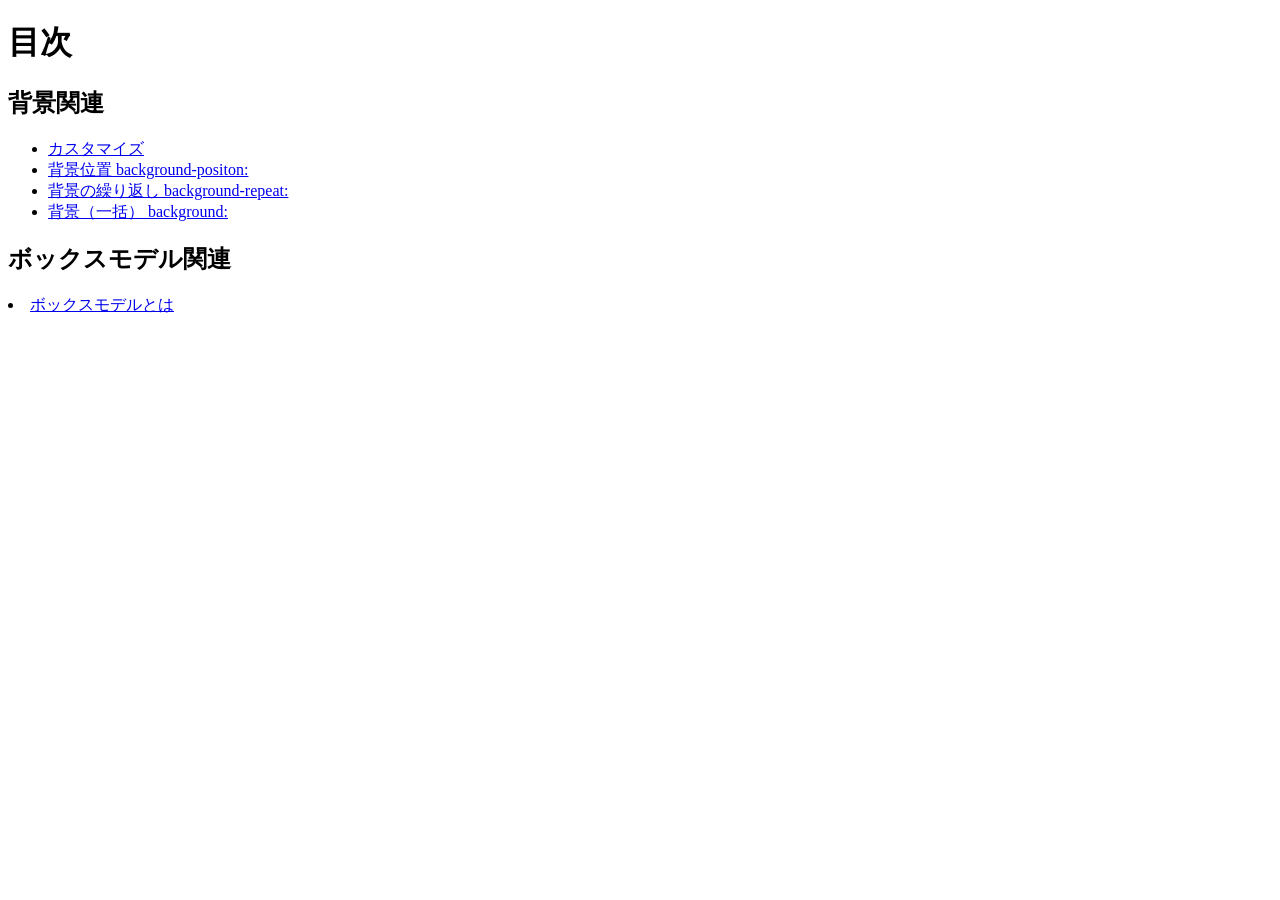
<file: index.html>
<!DOCTYPE html>
<html lang="ja">

<head>
    <meta charset="utf-8">
    <title>20260702-hc</title>
</head>

<body>
    <h1>目次</h1>
    <h2>背景関連</h2>
    <ul>

        <li><a href="custom/index.html">カスタマイズ</a></li>
        <li><a href="bgp/index.html">背景位置 background-positon:</a></li>
        <li><a href="bgr/index.html">背景の繰り返し background-repeat:</a></li>
        <li><a href="bg-/index.html"> 背景（一括） background:</a></li>
    </ul>
    <h2>ボックスモデル関連</h2>
    <li><a href="bm/index.html"> ボックスモデルとは</a></li>
</body>

</html>
</file>
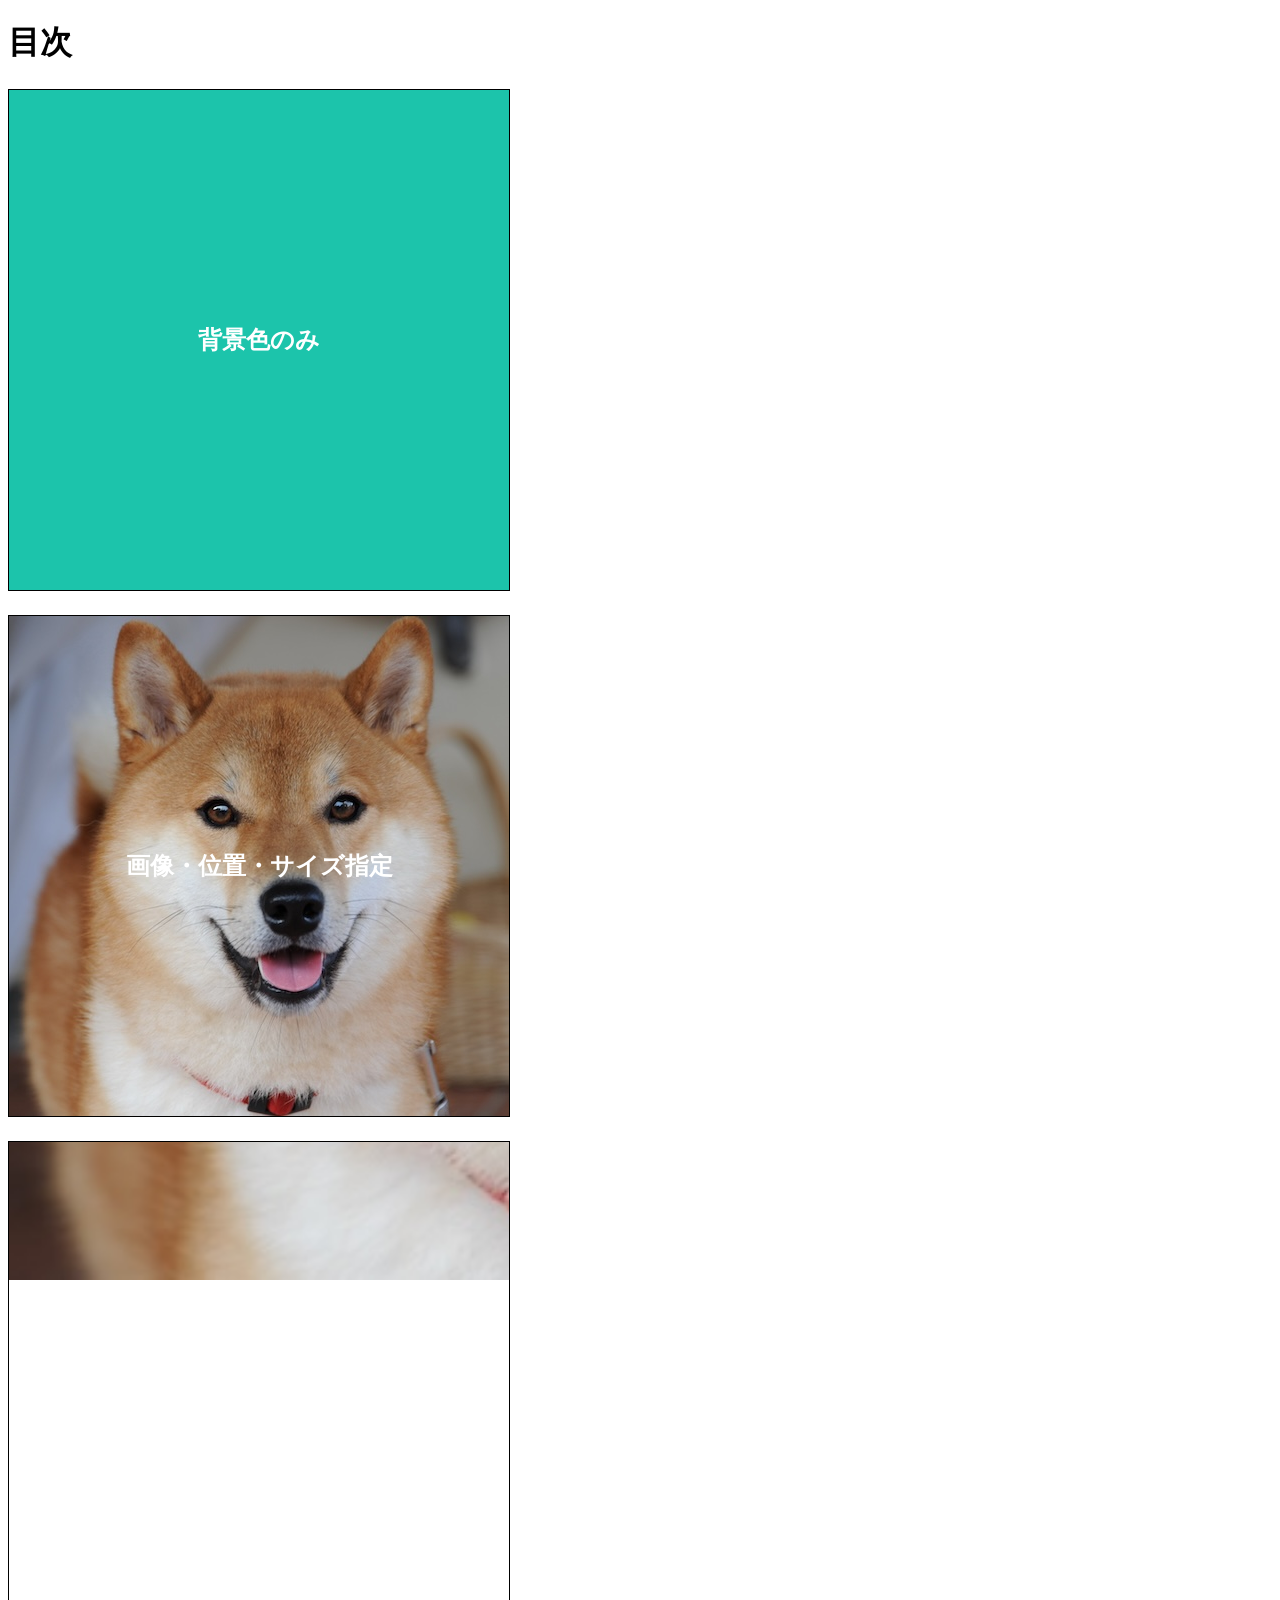
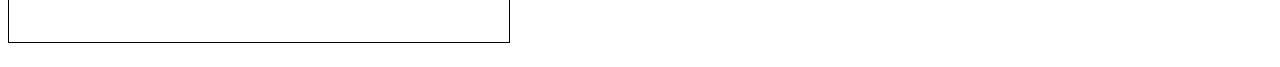
<file: bg-/index.html>
<!DOCTYPE html>
<html lang="ja">

<head>
    <meta charset="utf-8">
    <title>背景（一括） background:</title>
    <link rel="stylesheet" href="style.css">
</head>

<body>
    <h1>目次</h1>
    <div class="bg-1">背景色のみ</div>
    <div class="bg-2">画像・位置・サイズ指定</div>
    <div class="bg-3">全てをショートハンドで</div>


</body>

</html>
</file>
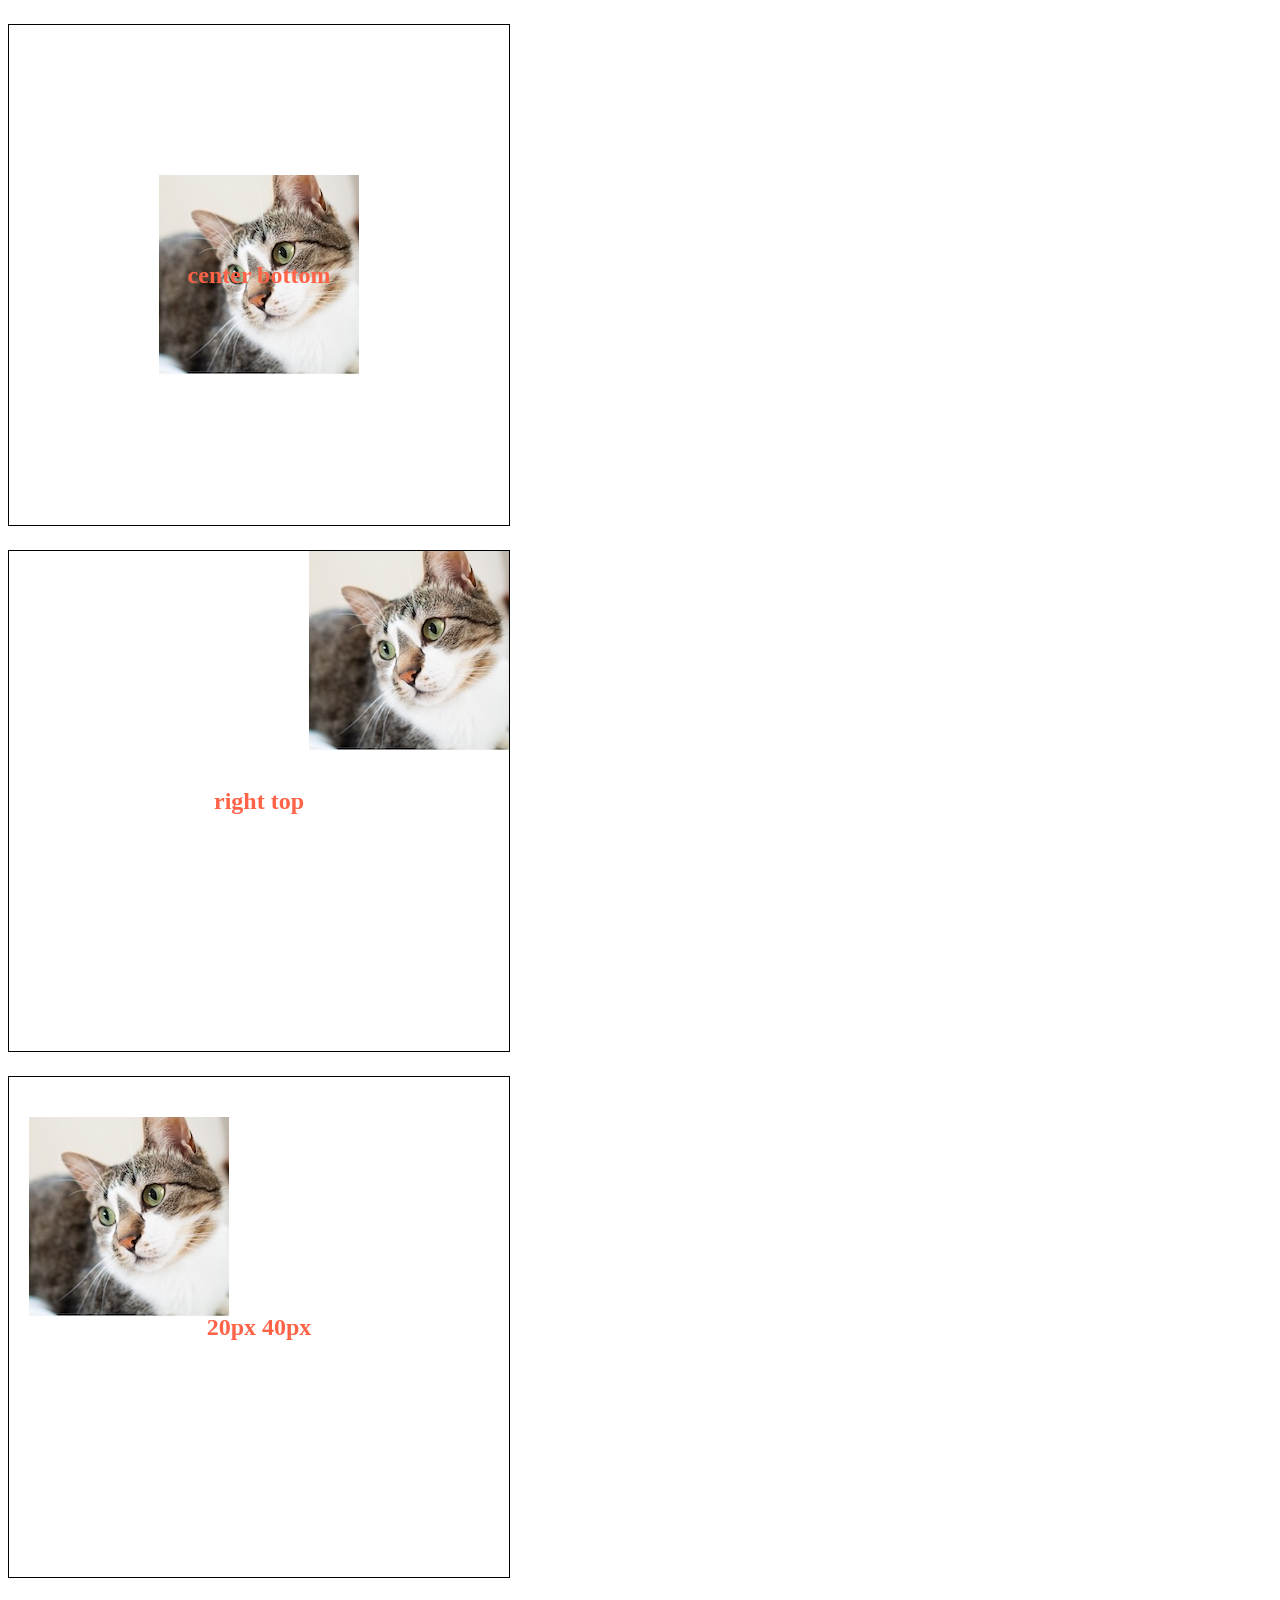
<file: bgp/index.html>
<!DOCTYPE html>
<html lang="ja">

<head>
    <meta charset="utf-8">
    <title>背景位置 background-positon：</title>
    <link rel="stylesheet" href="style.css">
</head>

<body>
    <div class="center-bottom">center bottom</div>
    <div class="right-top">right top</div>
    <div class="px">20px 40px</div>

</body>

</html>
</file>
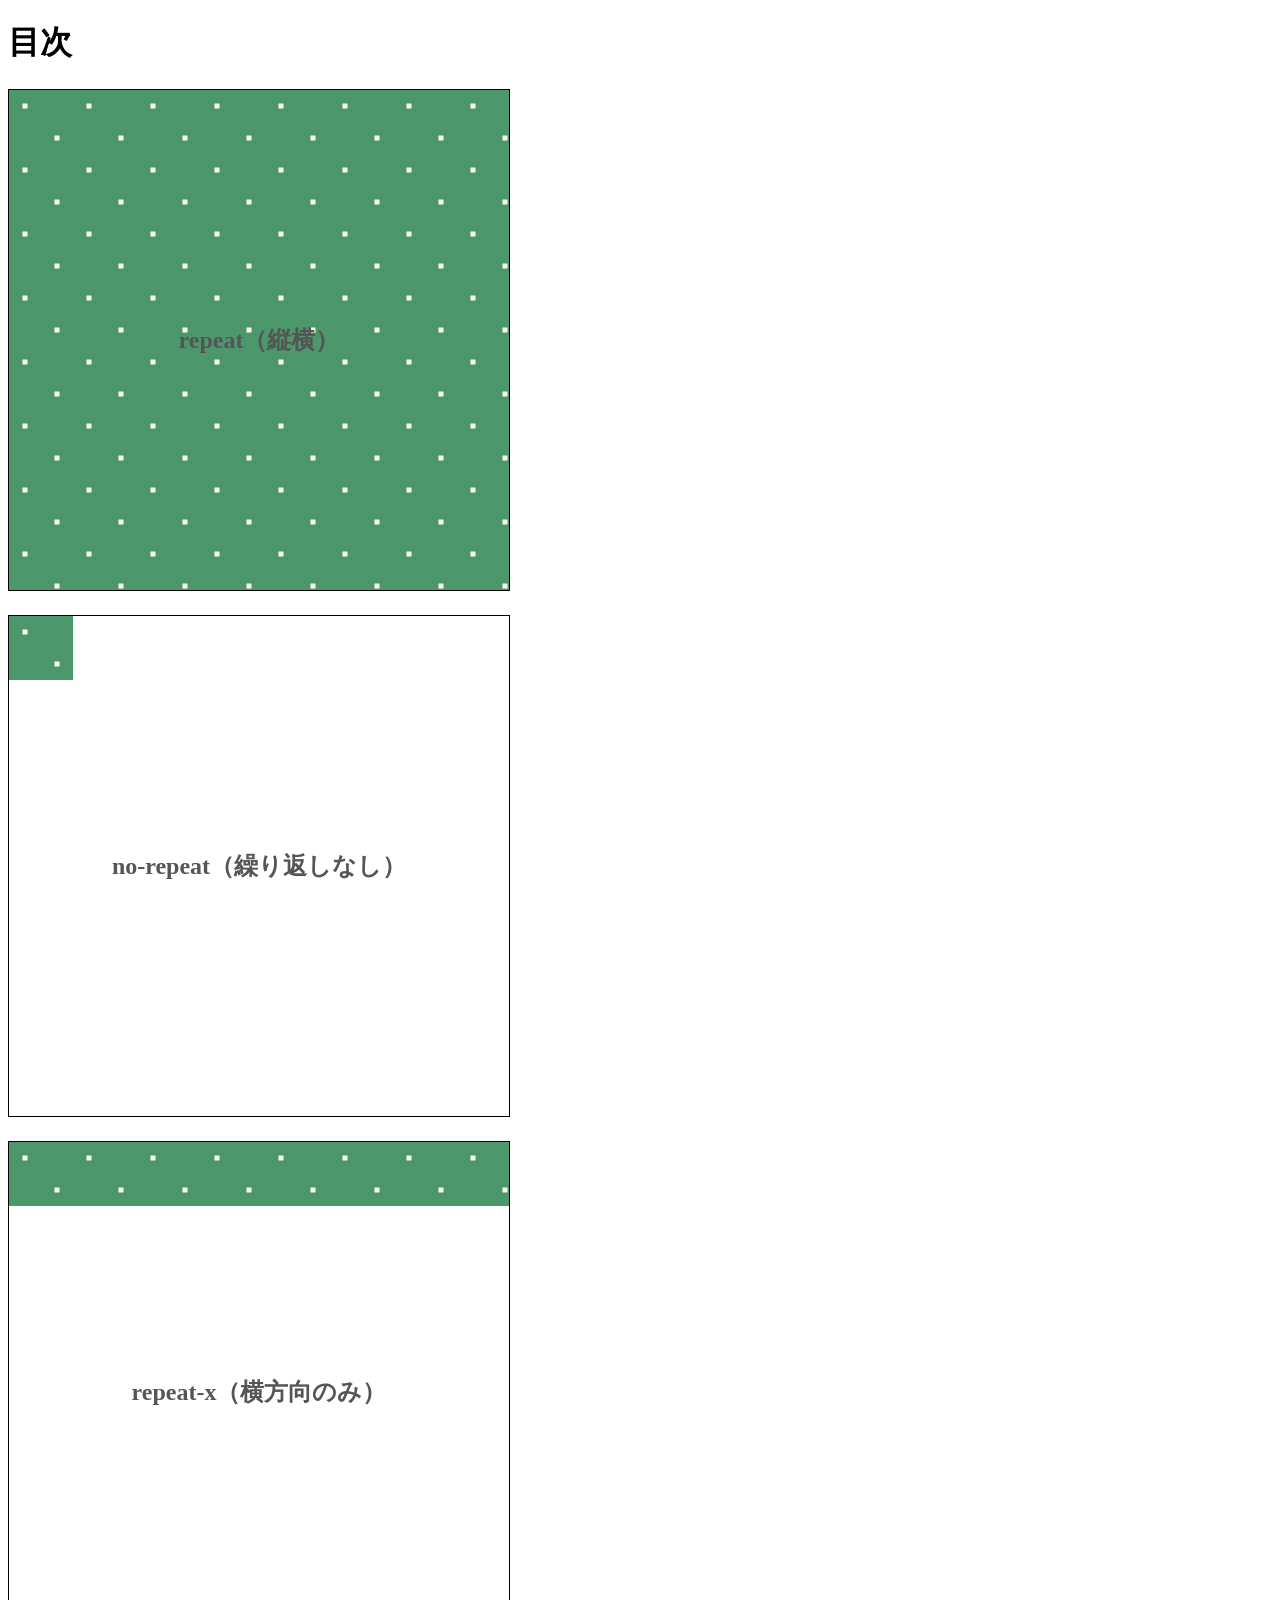
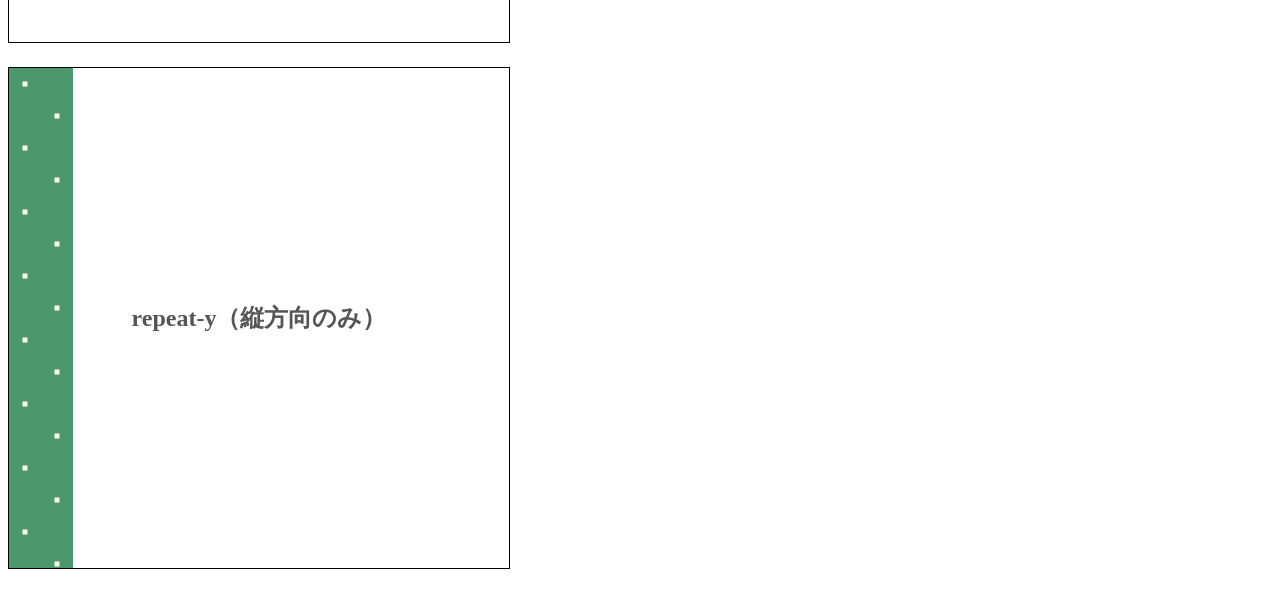
<file: bgr/index.html>
<!DOCTYPE html>
<html lang="ja">

<head>
    <meta charset="utf-8">
    <title>20260702-hc</title>
    <link rel="stylesheet" href="style.css">
</head>

<body>
    <h1>目次</h1>

    <div class="repeat">repeat（縦横）</div>
    <div class="no-repeat">no-repeat（繰り返しなし）</div>
    <div class="repeat-x">repeat-x（横方向のみ）</div>
    <div class="repeat-y">repeat-y（縦方向のみ）</div>
   
</body>

</html>
</file>
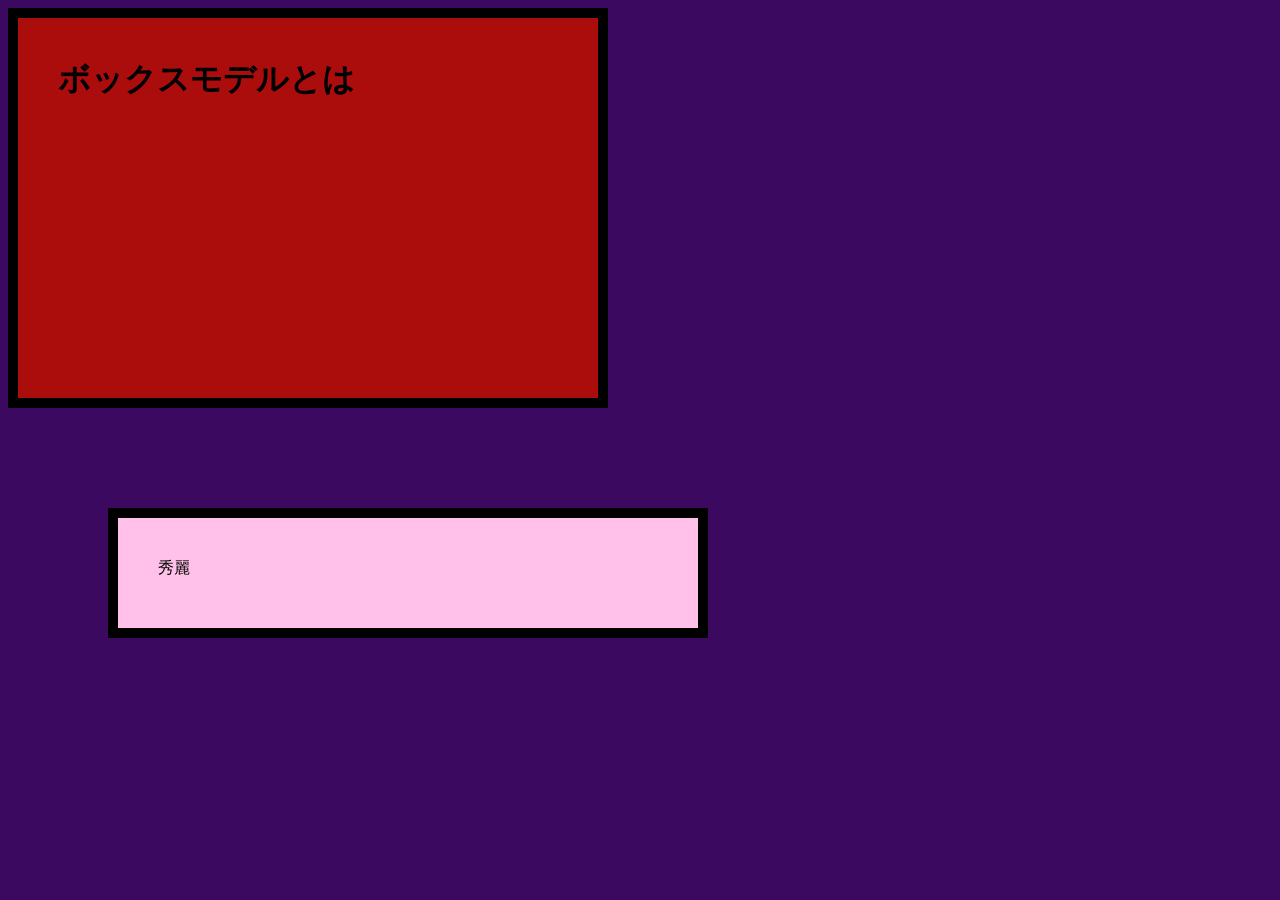
<file: bm/index.html>
<!DOCTYPE html>
<html lang="ja">

<head>
    <meta charset="utf-8">
    <title>ボックスモデルとは</title>
    <link rel="stylesheet" href="style.css">
</head>

<body>
    <h1>ボックスモデルとは</h1>
    <div>秀麗</div>
    
</body>

</html>
</file>
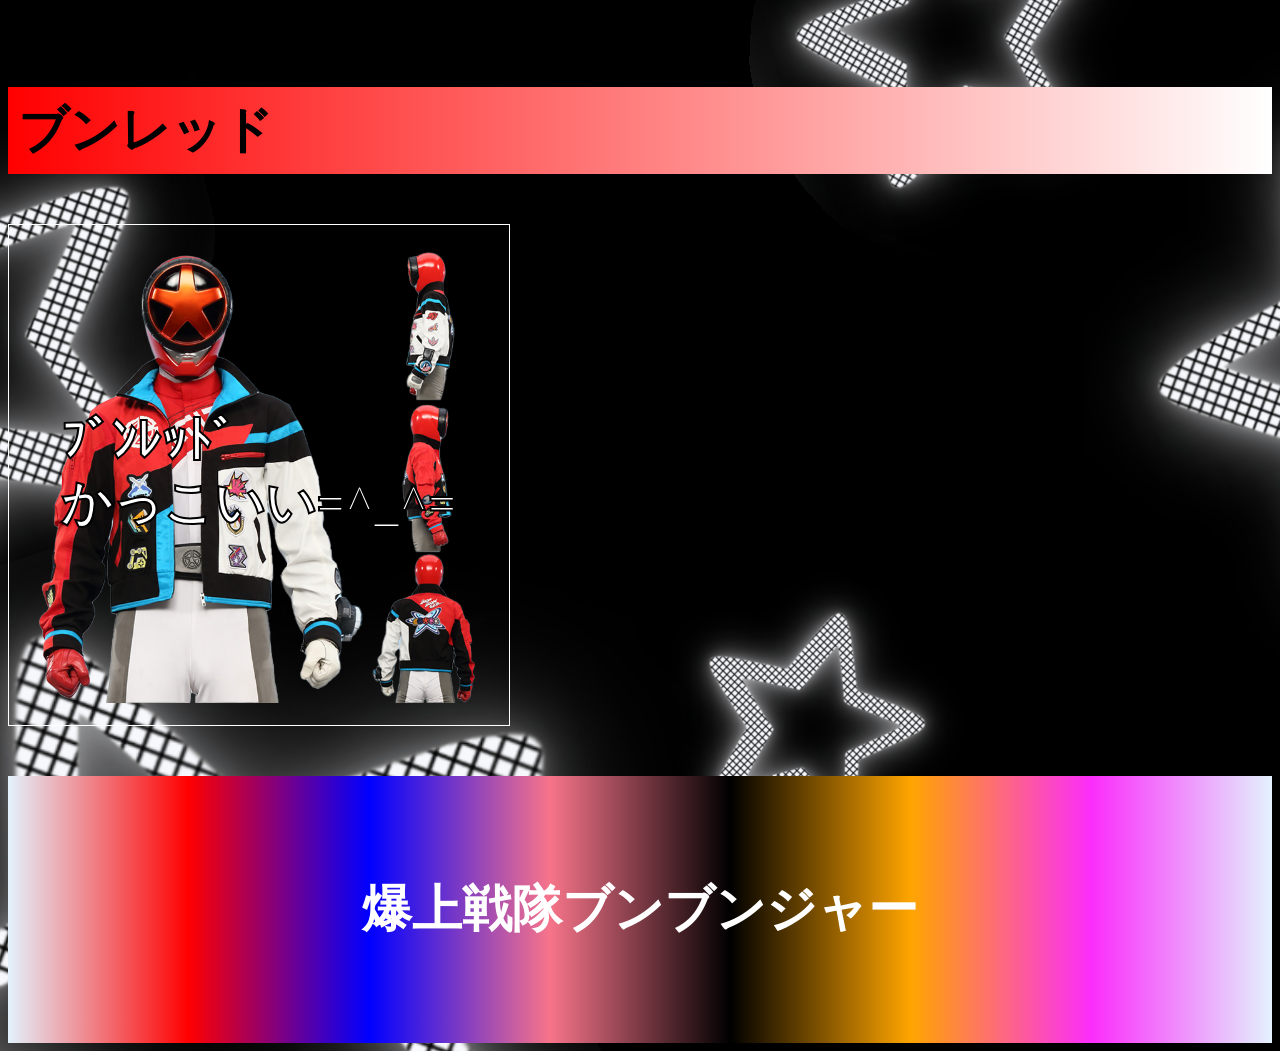
<file: custom/index.html>
<!DOCTYPE html>
<html lang="ja">

<head>
    <meta charset="utf-8">
    <title>カスタマイズ</title>
    <link rel="stylesheet" href="style.css">
</head>

<body>
    <h1>カスタマイズ</h1>

    <div class="bakuage">
        ブンレッド
    </div>

    <div class="bakuage-2">
        ﾌﾞﾝﾚｯﾄﾞ<br>
        かっこいい=^_^=
    </div>

    <div class="bakuage-3">
        爆上戦隊ブンブンジャー
    </div>


</body>
</file>
<file: bg-/style.css>
/* 共通スタイル */
div {
  /* 表示領域 */
  width: 500px;
  height: 500px;
  border: 1px solid #000;
  margin: 1em 0;
  /* 文字 */
  color: #fff;
  font-size: 24px;
  font-weight: bold;
  display: flex;
  align-items: center;
  justify-content: center;
}

/* 背景色のみ */
.bg-1 {
  background: #1cc4ab;
}

/* 背景画像 位置 / サイズ 繰り返し */
.bg-2 {
  background: url("dog.jpg") center / contain no-repeat;
}

/* 背景画像 位置 / サイズ 固定 繰り返し */
.bg-3 {
  background: url("dog.jpg") right top / cover fixed no-repeat;
}
</file>
<file: bgp/style.css>
@charset "utf-8";


/* 共通スタイル */
div {
  /* 表示領域 */
  width: 500px;
  height: 500px;
  border: 1px solid #000;
  margin: 1em 0;
  /* 文字 */
  color: tomato;
  font-size: 24px;
  font-weight: bold;
  display: flex;
  align-items: center;
  justify-content: center;
  /* 背景画像 */
  background-image: url("cat.jpg");
  background-repeat: no-repeat;
  background-position: center;
}

/* center: 中央に配置 */
.center-botom {
  background-position: center bottom;
}

/* right top: 右上に配置 */
.right-top {
  background-position: right top;
}

/* px：任意の座標に配置（横方向 縦方向） */
.px {
  background-position: 20px 40px;
}
</file>
<file: bgr/style.css>
/* 共通スタイル */
div {
  /* 表示領域 */
  width: 500px;
  height: 500px;
  border: 1px solid #000;
  margin: 1em 0;
  /* 文字 */
  color: #555;
  font-size: 24px;
  font-weight: bold;
  display: flex;
  align-items: center;
  justify-content: center;
  /* 背景画像 */
  background-image: url("pattern.jpg");
  background-repeat: no-repeat;
}

/* repeat: 繰り返し（横・縦） */
.repeat {
  background-repeat: repeat;
}

/* repeat: 繰り返さない */
.no-repeat {
  background-repeat: no-repeat;
}

/* repeat: 繰り返し（横） */
.repeat-x {
  background-repeat: repeat-x;
}

/* repeat: 繰り返し（縦） */
.repeat-y {
  background-repeat: repeat-y;
}
</file>
<file: bm/style.css>
@charset "utf-8";

body {
    background: rgb(60, 9, 96);
}

h1 {
    background-color: rgb(171, 12, 12);
    width: 500px;
    height: 300px;
    padding: 40px;
    border: 10px solid black;
    margin: 0;
}

div {
    background-color: rgb(255, 193, 233);
    width: 500px;
    height: 30px;
    padding: 40px;
    border: 10px solid black;
    margin: 100px;
}
</file>
<file: custom/style.css>
@charset "utf-8";

body {
    background-image: url(image593233014.png);
}

.bakuage {
    background-image: linear-gradient(to right, red, white);
    padding: 10px;
    color: black;
      font-size: 50px;
    font-weight: bold;
}

.bakuage-2 {
    /* 表示領域 */
    width: 500px;
    height: 500px;
    border: 1px solid #ffffff;
    margin: 1em 0;
    /* 文字 */
    color: #ffffff;
    -webkit-text-stroke: 2px #000;
    font-size: 50px;
    font-weight: bold;
    display: flex;
    align-items: center;
    justify-content: center;
    /* 背景画像 */
    background-image: url("i_14.png");
    background-repeat: no-repeat;
    background-position: center;
    background-size: contain
}


.bakuage-3 {
    background-image: linear-gradient(to right, #e3f2fd, red, blue, rgb(247, 116, 138), black, orange, rgb(251, 45, 251), #e3f2fd);
    padding: 100px 20px;
     /* 文字 */
    color: #fff;
    font-size: 50px;
    font-weight: bold;
    display: flex;
    align-items: center;
    justify-content: center;

}
</file>
